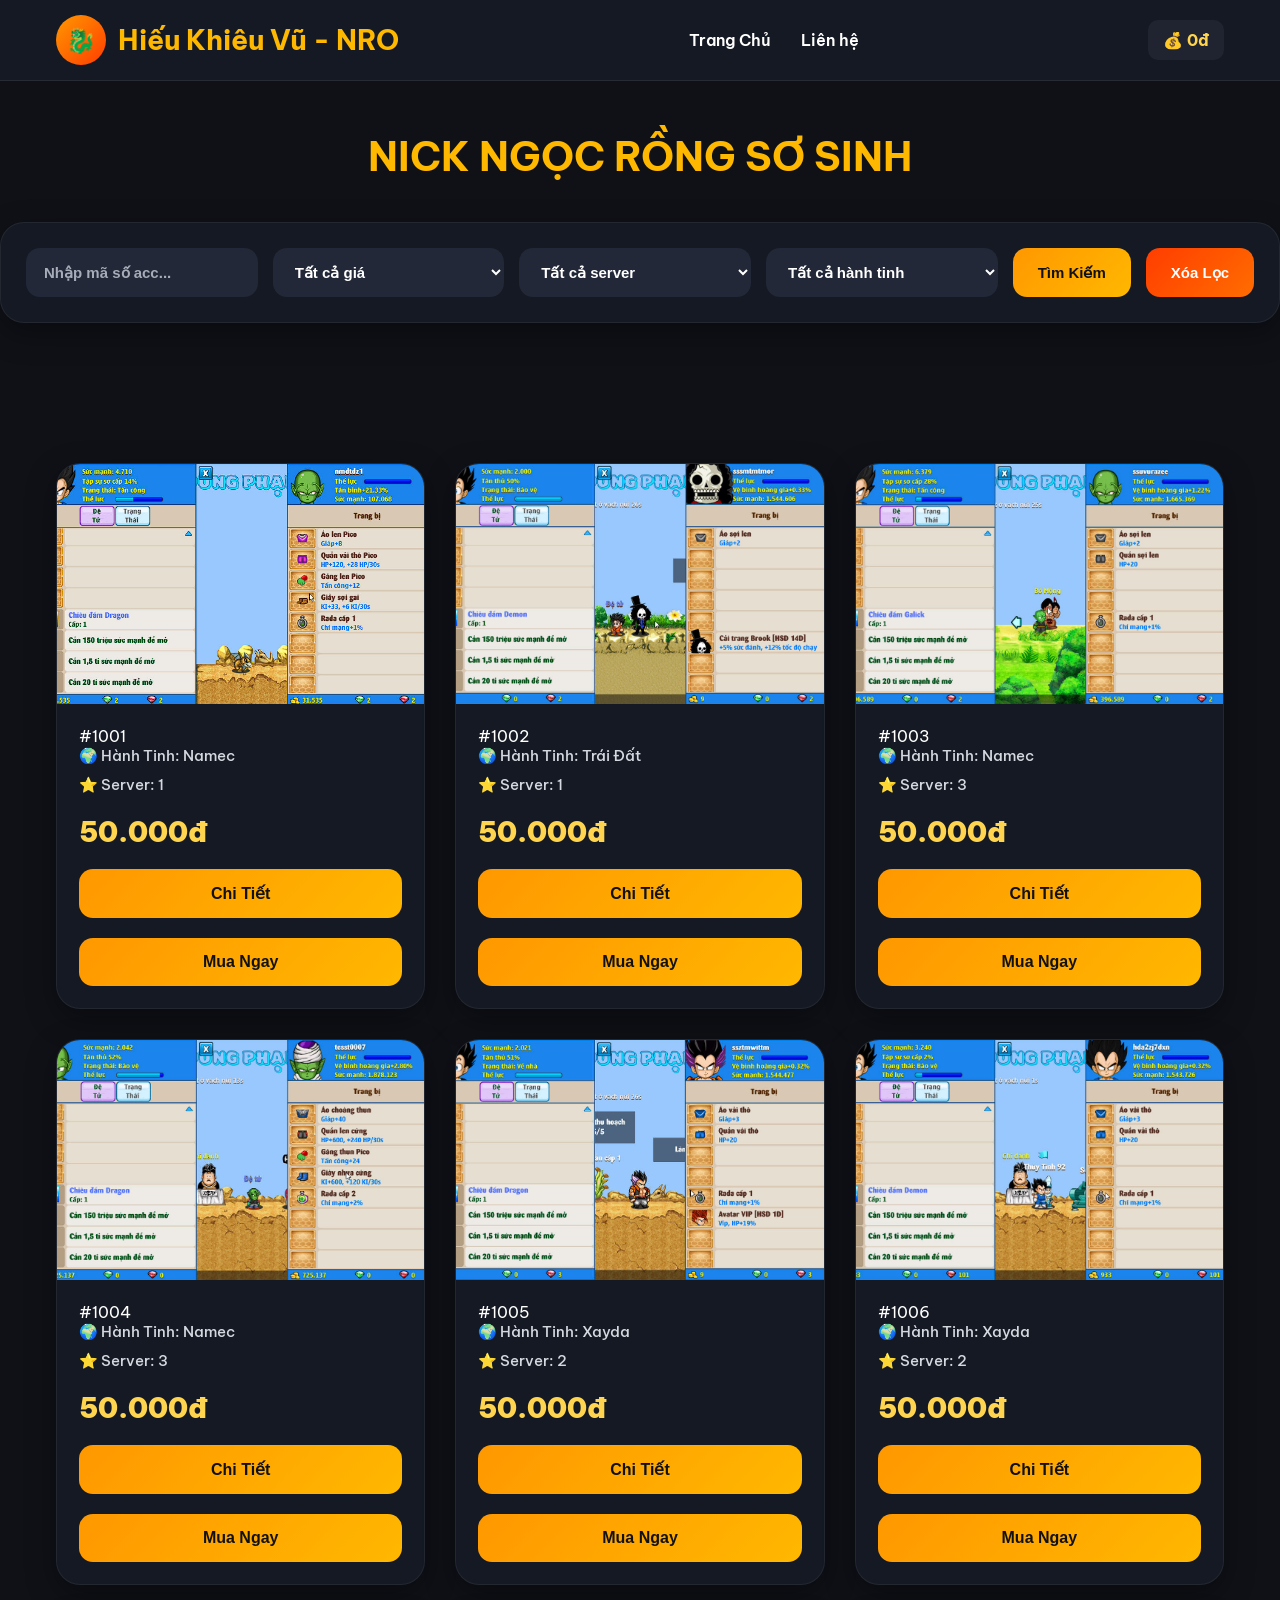
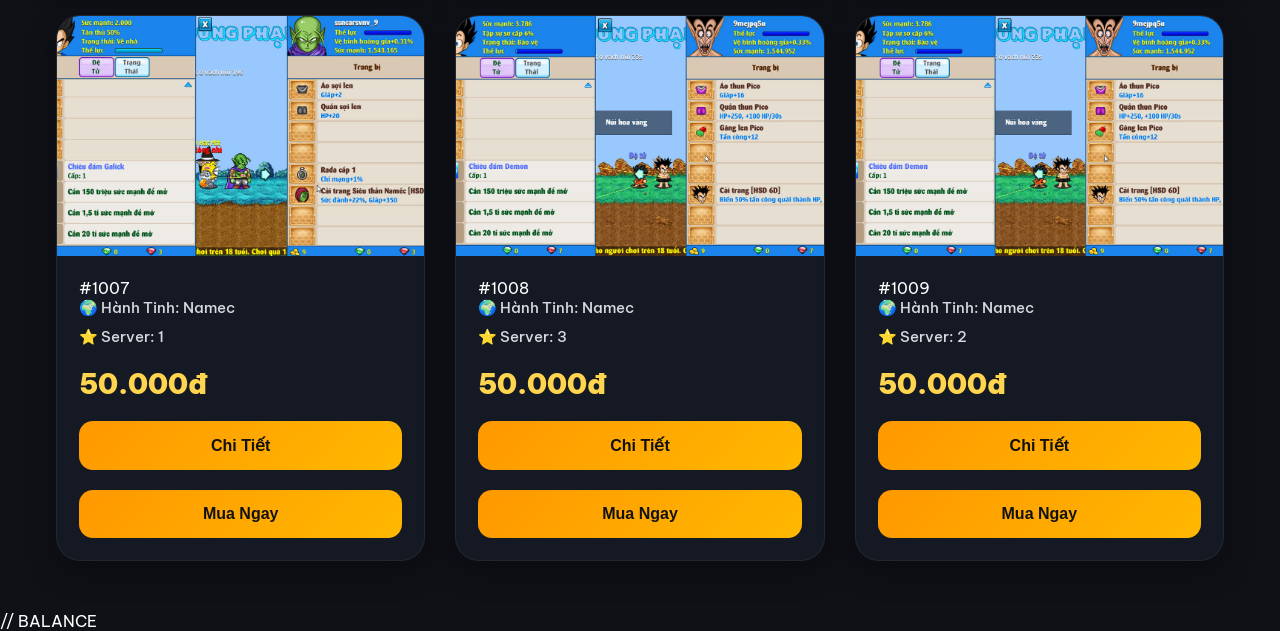
<file: nicksosinh.html>
<!DOCTYPE html>
<html lang="vi">
<head>
    <meta charset="UTF-8">
    <meta name="viewport" content="width=device-width, initial-scale=1.0">
    <title>Nick Ngọc Rồng Sơ Sinh</title>

    <link rel="stylesheet" href="css/style.css">

    <link href="https://fonts.googleapis.com/css2?family=Be+Vietnam+Pro:wght@400;500;700;800&display=swap" rel="stylesheet">

</head>

<body>

    <!-- HEADER -->

    <header>
        <div class="container navbar">

            <!-- LOGO -->

            <div class="logo">
                <div class="logo-icon">🐉</div>
                <h1>Hiếu Khiêu Vũ - NRO</h1>
            </div>

            <!-- MENU -->

            <nav>
                <a href="index.html">Trang Chủ</a>
                <a href="https://www.facebook.com/share/18gwoZBv5W/" target="_blank">Liên hệ</a>
            </nav>

            <!-- SỐ TIỀN -->

            <div class="header-right">
                <div class="balance" id="balance">💰 0đ</div>
            </div>
        </div>
    </header>

    <!-- TITLE -->

    <section class="products">
        <div class="container">
            <div class="section-title">
                <h2> NICK NGỌC RỒNG SƠ SINH</h2>
            </div>
        </div>

        <!-- FILTER+TIỀM KHIẾM+XÓA LỌC -->

        <div class="search-box">

            <!--TÌM MÃ ACC-->

            <input type="text" id="search-input" placeholder="Nhập mã số acc...">

            <!--LỌC GIÁ-->

            <select id="price-filter">
                <option value="">Tất cả giá</option>
                <option value="50.000">dưới 50k</option>
                <option value="100.000">dưới 100k</option>
                <option value="200.000">dưới 200k</option>
                <option value="300.000">dưới 300k</option>
            </select>

            <!--LỌC SERVER-->

            <select id="server-filter">
                <option value="">Tất cả server</option>
                <option value="1">server 1</option>
                <option value="2">server 2</option>
                <option value="3">server 3</option>
            </select>

            <!--LỌC HÀNH TINH-->

            <select id="planet-filter">
                <option value="">Tất cả hành tinh</option>
                <option value="Trái Đất">Trái Đất</option>
                <option value="Xayda">Xayda</option>
                <option value="Namec">Namec</option>
            </select>

            <!--NÚT TÌM KIẾM+XÓA-->


            <button onclick="searchAcc()">Tìm Kiếm</button>

            <button onclick="resetFilter()" class="reset-btn">Xóa Lọc</button>
        </div>
    </section>

    <!-- DANH SÁCH ACC -->
    <section class="products">
        <div class="container">
            <div class="shop-grid" id="acc-list">
            </div>
        </div>
    </section>

    // BALANCE

    <script>
     let balance =
     localStorage.getItem('balance') || 0;
     document.getElementById('balance').innerText =
     '💰 ' + 
     Number(balance).toLocaleString('vi-VN') +
     'đ';

     //LOAD ACC
  
     let allAccs = [];
     async function loadAccs(){
        const response =
        await fetch('data/nicksosinh.json');
        const accs =
        await response.json();
        allAccs = accs;
        displayAccs(accs);}


     function displayAccs(accs){
        const container =
        document.getElementById('acc-list');

        container.innerHTML =
        accs.map(acc => `
        <div class="shop-card">
            <img src="${acc.image}" alt="">
            <div class="shop-info">
                 #${acc.id}</h3>
                <p>🌍 Hành Tinh: ${acc.planet}</p>
                <p>⭐ Server: ${acc.server}</p>
                <div class="shop-price">
                    ${Number(acc.price)
                    .toLocaleString('vi-VN')}đ
                    </div>
                    <!-- BUTTONS -->
                    <div class="shop-buttons">
                        <button onclick="showDetail('${acc.id}')">
                            Chi Tiết
                        </button>
                        ${
                            acc.sold
                            ?
                            `<button disabled
                              style="
                              background:#555;
                              color:white;
                              cursor:not-allowed;
                              ">
                              Đã Bán
                            </button>`

                            :

                            `<button onclick="buyAcc('${acc.id}')">
                                Mua Ngay
                            </button>`
                        }
                    </div>
                </div>
            </div>
        `).join('');}

     function searchAcc(){

        let keyword =
        document.getElementById('search-input')
        .value
        .trim();

        let price =
        document.getElementById('price-filter')
        .value;

        let server =
        document.getElementById('server-filter')
        .value;

        let planet =
        document.getElementById('planet-filter')
        .value;

        let filtered =
        allAccs.filter(acc => {

            let matchId =
            acc.id.includes(keyword);

            let matchPrice =
            !price || acc.price <= Number(price);

            let matchServer =
            !server || acc.server === server;

            let matchPlanet =
            !planet || acc.planet === planet;

            return (
                matchId &&
                matchPrice &&
                matchServer &&
                matchPlanet
            );

        });

        displayAccs(filtered);}
     function resetFilter(){

        document.getElementById('search-input')
        .value = '';

        document.getElementById('price-filter')
        .value = '';

        document.getElementById('server-filter')
        .value = '';

        document.getElementById('planet-filter')
        .value = '';

        displayAccs(allAccs);
        let soldAccs =
        JSON.parse(
            localStorage.getItem('soldAccs')
        ) || [];
        allAccs = accs.map(acc => {
            if(soldAccs.includes(acc.id)){
                acc.sold = true;
            }
            return acc;
        });}
     /*-- bán acc--*/
     function buyAcc(id){
        let acc =
        allAccs.find(acc => acc.id === id);
        if(!acc) return;
        let balance =
        Number(
            localStorage.getItem('balance')
        ) || 0;
        
        /* KIỂM TRA TIỀN */
        
        if(balance < acc.price){
            alert('Không đủ tiền để mua acc!');
            return;
        }
        let confirmBuy =
        confirm(
            'Bạn muốn mua ACC #' +
            id +
            ' với giá ' +
            acc.price.toLocaleString('vi-VN') +
            'đ ?'
        );

        if(!confirmBuy) return;


        /* TRỪ TIỀN */
        balance -= acc.price;

        localStorage.setItem(
            'balance',
            balance
        );


        /* CẬP NHẬT SỐ DƯ */

        document.getElementById('balance')
        .innerText =
        '💰 ' +
        balance.toLocaleString('vi-VN') +
        'đ';


        /* LƯU ACC ĐÃ BÁN */

        let soldAccs =
        JSON.parse(
            localStorage.getItem('soldAccs')
        ) || [];

        soldAccs.push(id);

        localStorage.setItem(
            'soldAccs',
            JSON.stringify(soldAccs)
        );


        /* ĐỔI TRẠNG THÁI */

        allAccs =
        allAccs.map(acc => {


            if(acc.id === id){

                acc.sold = true;

            }

            return acc;

        });


        displayAccs(allAccs);

        alert(
            'Mua ACC #' +
            id +
            ' thành công!'
        );

     }
     loadAccs();
    </script>
</body>

</html>
</file>
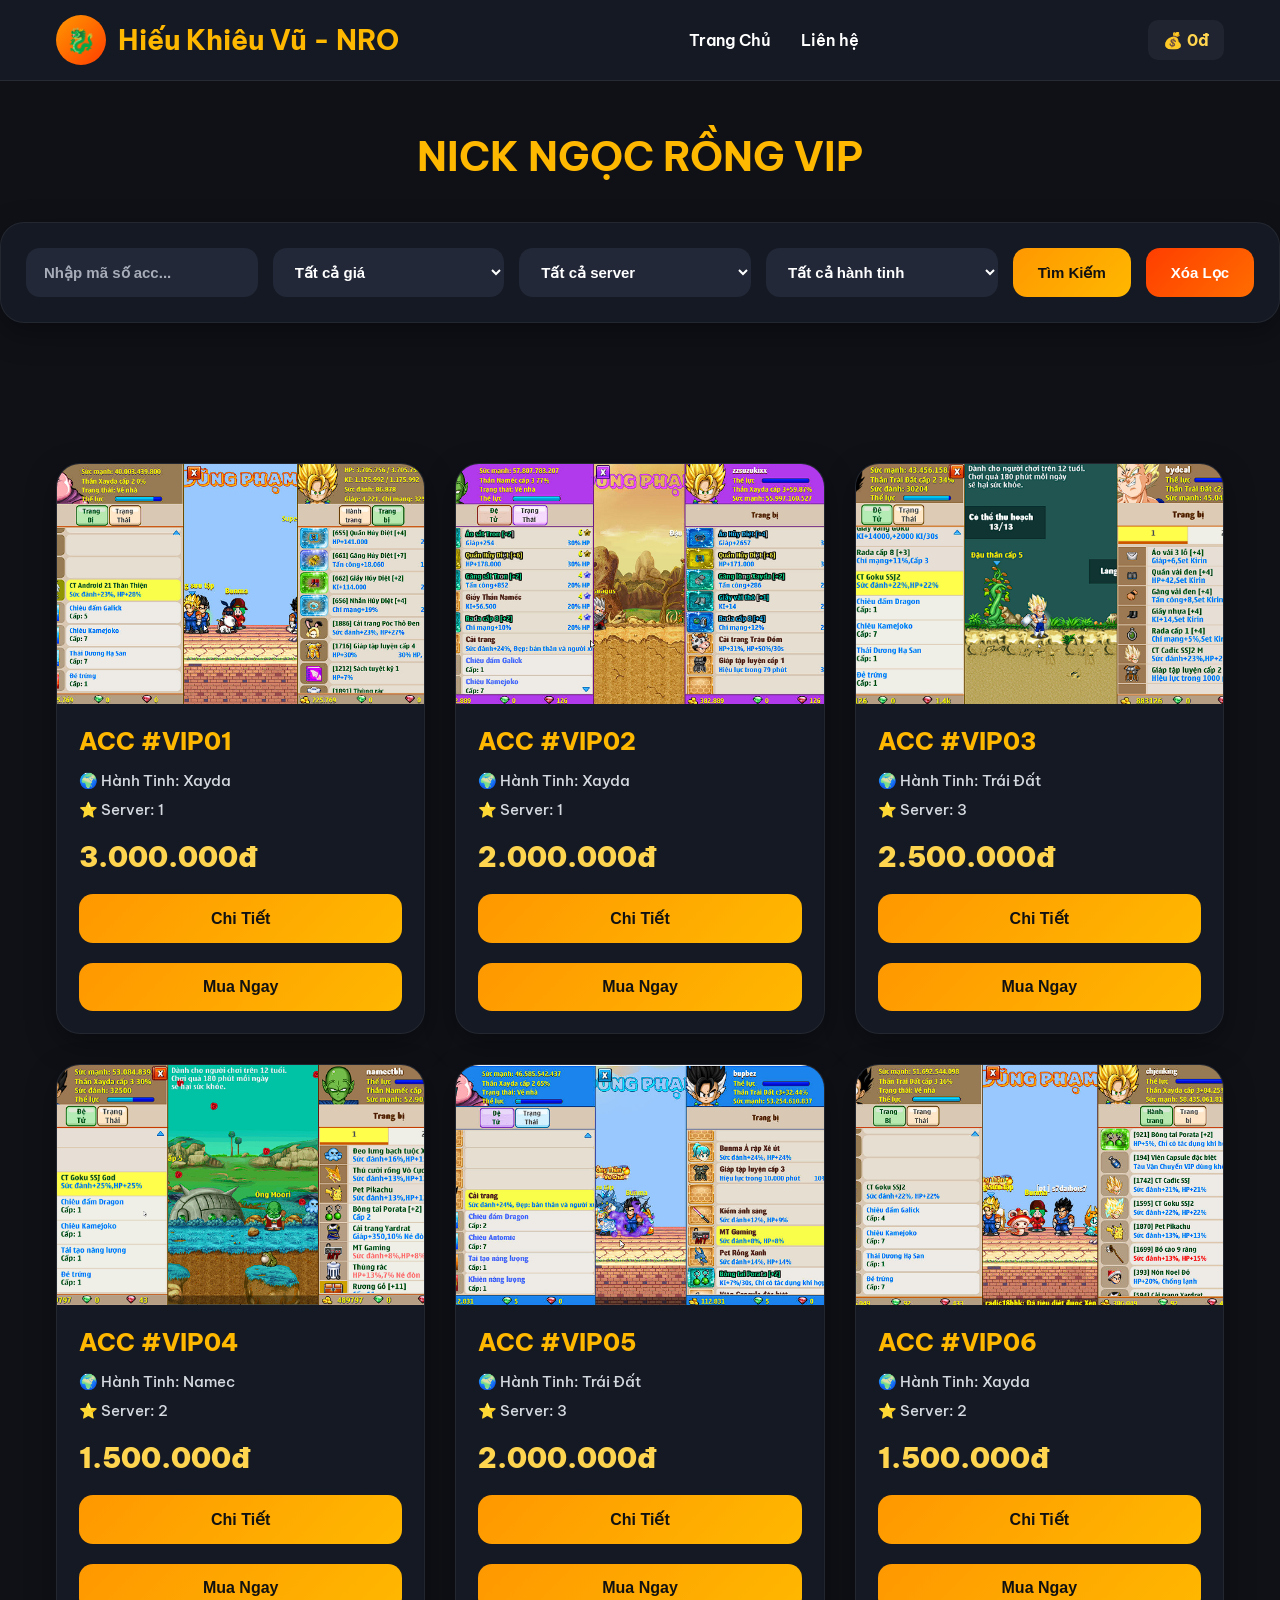
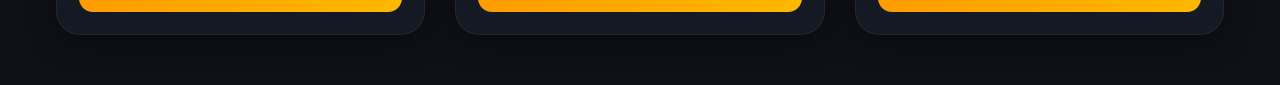
<file: nickvip.html>
<!DOCTYPE html>
<html lang="vi">

<head>

    <meta charset="UTF-8">

    <meta name="viewport" content="width=device-width, initial-scale=1.0">

    <title>Nick Ngọc Rồng VIP</title>

    <link rel="stylesheet" href="css/style.css">

    <link href="https://fonts.googleapis.com/css2?family=Be+Vietnam+Pro:wght@400;500;700;800&display=swap" rel="stylesheet">

</head>

<body>

    <!-- HEADER -->

    <header>

        <div class="container navbar">

            <!-- LOGO -->

            <div class="logo">

                <div class="logo-icon">🐉</div>

                <h1>Hiếu Khiêu Vũ - NRO</h1>

            </div>

            <!-- MENU -->

            <nav>
                <a href="index.html">Trang Chủ</a>
                <a href="https://www.facebook.com/share/18gwoZBv5W/" target="_blank"> Liên hệ</a>
            </nav>

            <!-- SỐ TIỀN -->

            <div class="header-right">
                <div class="balance" id="balance">💰 0đ </div>
            </div>
        </div>
    </header>

    <!-- TITLE -->

    <section class="products">
        <div class="container">
            <div class="section-title">
                <h2>NICK NGỌC RỒNG VIP</h2>
            </div>
        </div>

        <!-- SEARCH + FILTER -->

        <div class="search-box">

            <!-- TÌM MÃ ACC -->

            <input type="text"id="search-input" placeholder="Nhập mã số acc...">

            <!-- LỌC GIÁ -->

            <select id="price-filter">
                <option value="">Tất cả giá</option>
                <option value="500000"> Dưới 500k</option>
                <option value="1000000">Dưới 1000k</option>
                <option value="2000000">Dưới 2000k</option>
                <option value="3000000">Dưới 3000k</option>
            </select>

            <!-- LỌC SERVER -->

            <select id="server-filter">

                <option value="">Tất cả server</option>
                <option value="1">Server 1</option>
                <option value="2">Server 2</option>
                <option value="3">Server 3</option>
            </select>

            <!-- LỌC HÀNH TINH -->

            <select id="planet-filter">
                <option value="">Tất cả hành tinh</option>
                <option value="Trái Đất">Trái Đất</option>
                <option value="Xayda">Xayda</option>
                <option value="Namec">Namec</option>

            </select>

            <!-- NÚT TÌM KIẾM+XÓA -->

            <button onclick="searchAcc()">Tìm Kiếm</button>
            <button onclick="resetFilter()"class="reset-btn">Xóa Lọc</button>
        </div>
    </section>

    <!-- DANH SÁCH ACC -->

    <section class="products">
        <div class="container">
            <div class="shop-grid"id="acc-list"></div>
        </div>
    </section>

    <!-- MODAL CHI TIẾT -->

    <div
        class="modal"
        id="detail-modal"
    >

        <div
            class="modal-content detail-modal-content"
        >

            <span
                class="close-btn"
                onclick="closeDetail()"
            >

                &times;

            </span>

            <div id="detail-content"></div>

        </div>

    </div>


    <script>

        // ==========================
        // BALANCE
        // ==========================

        let balance =
        localStorage.getItem('balance') || 0;
        document.getElementById('balance').innerText =
            '💰 ' +
            Number(balance).toLocaleString('vi-VN') +
            'đ';

        // ==========================
        // LOAD ACC
        // ==========================

        let allAccs = [];
        async function loadAccs() {
            const response =
            await fetch('data/nickvip.json');
            const accs =
            await response.json();
            allAccs= accs;
            displayAccs(allAccs);

        }


        // ==========================
        // DISPLAY ACC
        // ==========================

        function displayAccs(accs) {
            const container =
            document.getElementById('acc-list');

            container.innerHTML =

                accs.map(acc => `

                <div class="shop-card">

                    <img
                        src="${acc.thumbnail}"
                        alt=""
                    >

                    <div class="shop-info">

                        <h3>
                            ACC #${acc.id}
                        </h3>

                        <p>
                            🌍 Hành Tinh:
                            ${acc.planet}
                        </p>

                        <p>
                            ⭐ Server:
                            ${acc.server}
                        </p>

                        <div class="shop-price">

                            ${Number(acc.price)
                                .toLocaleString('vi-VN')}đ

                        </div>

                        <div class="shop-buttons">

                            <button
                                onclick="showDetail('${acc.id}')"
                            >

                                Chi Tiết

                            </button>

                            ${
                                acc.sold

                                ?

                                `
                                <button
                                    disabled

                                    style="
                                        background:#555;
                                        color:white;
                                        cursor:not-allowed;
                                    "
                                >

                                    Đã Bán

                                </button>
                                `

                                :

                                `
                                <button
                                    onclick="buyAcc('${acc.id}')"
                                >

                                    Mua Ngay

                                </button>
                                `
                            }

                        </div>

                    </div>

                </div>

            `).join('');

        }


        // ==========================
        // SEARCH
        // ==========================

        function searchAcc() {

            let keyword =
            document.getElementById('search-input')
            .value
            .trim();

            let price =
            document.getElementById('price-filter')
            .value;

            let server =
            document.getElementById('server-filter')
            .value;

            let planet =
            document.getElementById('planet-filter')
            .value;


            let filtered =
            allAccs.filter(acc => {

                let matchId =
                acc.id.includes(keyword);

                let matchPrice =
                !price ||
                acc.price <= Number(price);

                let matchServer =
                !server ||
                acc.server === server;

                let matchPlanet =
                !planet ||
                acc.planet === planet;

                return (

                    matchId &&
                    matchPrice &&
                    matchServer &&
                    matchPlanet

                );

            });

            displayAccs(filtered);

        }


        // ==========================
        // RESET FILTER
        // ==========================

        function resetFilter() {

            document.getElementById('search-input')
            .value = '';

            document.getElementById('price-filter')
            .value = '';

            document.getElementById('server-filter')
            .value = '';

            document.getElementById('planet-filter')
            .value = '';

            displayAccs(allAccs);

        }


        // ==========================
        // BUY ACC
        // ==========================

        function buyAcc(id) {

            let acc =
            allAccs.find(acc => acc.id === id);

            if (!acc) return;


            let balance =
            Number(
                localStorage.getItem('balance')
            ) || 0;


            // CHECK MONEY

            if (balance < acc.price) {

                alert('Không đủ tiền để mua acc!');

                return;

            }


            let confirmBuy =
            confirm(

                'Bạn muốn mua ACC #' +
                id +
                ' với giá ' +
                acc.price.toLocaleString('vi-VN') +
                'đ ?'

            );

            if (!confirmBuy) return;


            // TRỪ TIỀN

            balance -= acc.price;

            localStorage.setItem(
                'balance',
                balance
            );


            // UPDATE BALANCE

            document.getElementById('balance')
            .innerText =

                '💰 ' +
                balance.toLocaleString('vi-VN') +
                'đ';


            // SAVE SOLD

            let soldAccs =
            JSON.parse(
                localStorage.getItem('soldAccs')
            ) || [];

            soldAccs.push(id);

            localStorage.setItem(

                'soldAccs',

                JSON.stringify(soldAccs)

            );


            // UPDATE TRẠNG THÁI

            acc.sold = true;
            displayAccs(allAccs);


            displayAccs(allAccs);

            closeDetail();

            alert(

                'Mua ACC #' +
                id +
                ' thành công!'

            );

        }


        // ==========================
        // DETAIL
        // ==========================

        function showDetail(id) {

            let acc =
            allAccs.find(acc => acc.id === id);

            if (!acc) return;


            document.getElementById('detail-modal')
            .style.display = 'flex';


            document.getElementById('detail-content')
            .innerHTML = `

                <div class="detail-title">

                    ACC #${acc.id}

                </div>


                <div class="detail-info">

                    <div class="detail-badge">

                        🌍 ${acc.planet}

                    </div>

                    <div class="detail-badge">

                        ⭐ Server ${acc.server}

                    </div>

                    <div class="detail-badge">

                        💰 ${Number(acc.price)
                            .toLocaleString('vi-VN')}đ

                    </div>

                </div>


                <div class="detail-images">

                    ${acc.images.map(img => `

                        <img src="${img}">

                    `).join('')}

                </div>


                ${
                    acc.sold

                    ?

                    `
                    <button
                        class="detail-buy-btn"
                        disabled

                        style="
                            background:#555;
                            cursor:not-allowed;
                        "
                    >

                        Đã Bán

                    </button>
                    `

                    :

                    `
                    <button
                        class="detail-buy-btn"

                        onclick="buyAcc('${acc.id}')"
                    >

                        Mua Ngay

                    </button>
                    `
                }

            `;

        }


        // ==========================
        // CLOSE DETAIL
        // ==========================

        function closeDetail() {

            document.getElementById('detail-modal')
            .style.display = 'none';

        }


        // ==========================
        // START
        // ==========================

        loadAccs();

    </script>

</body>

</html>
</file>
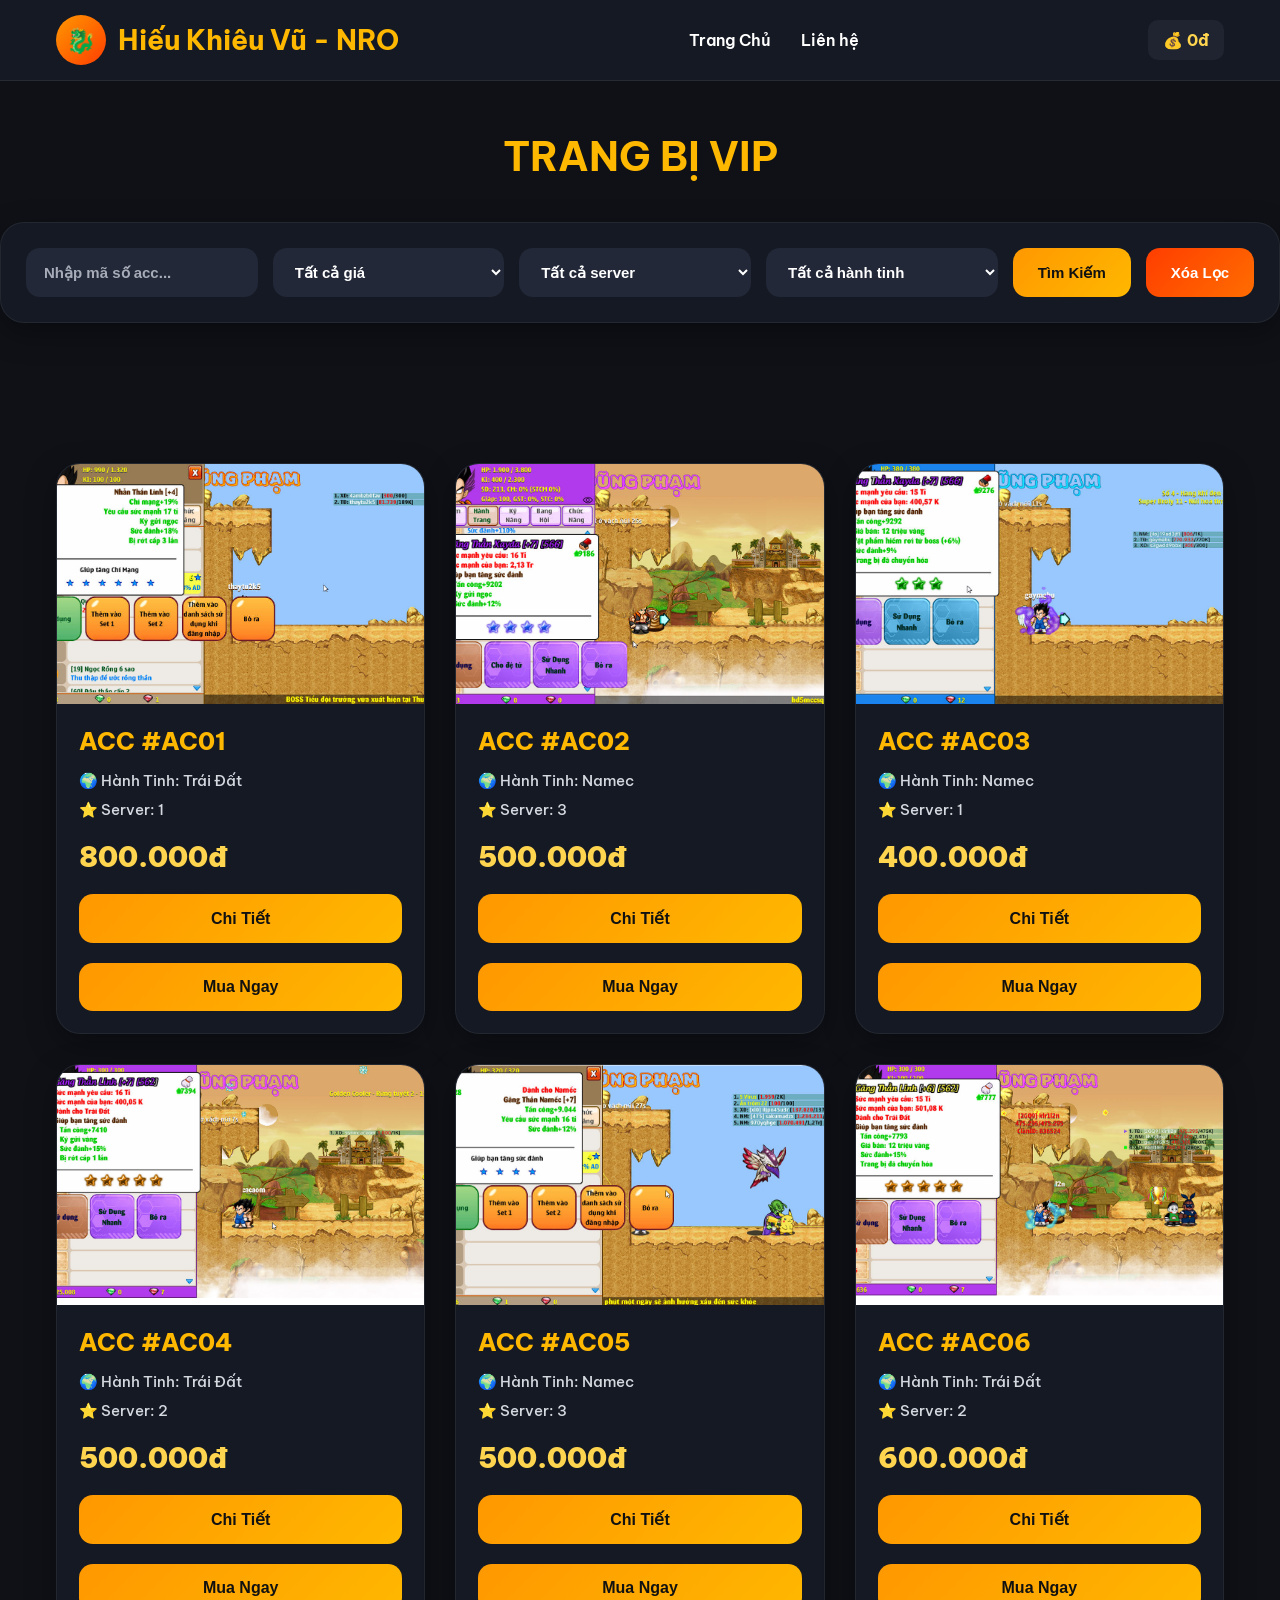
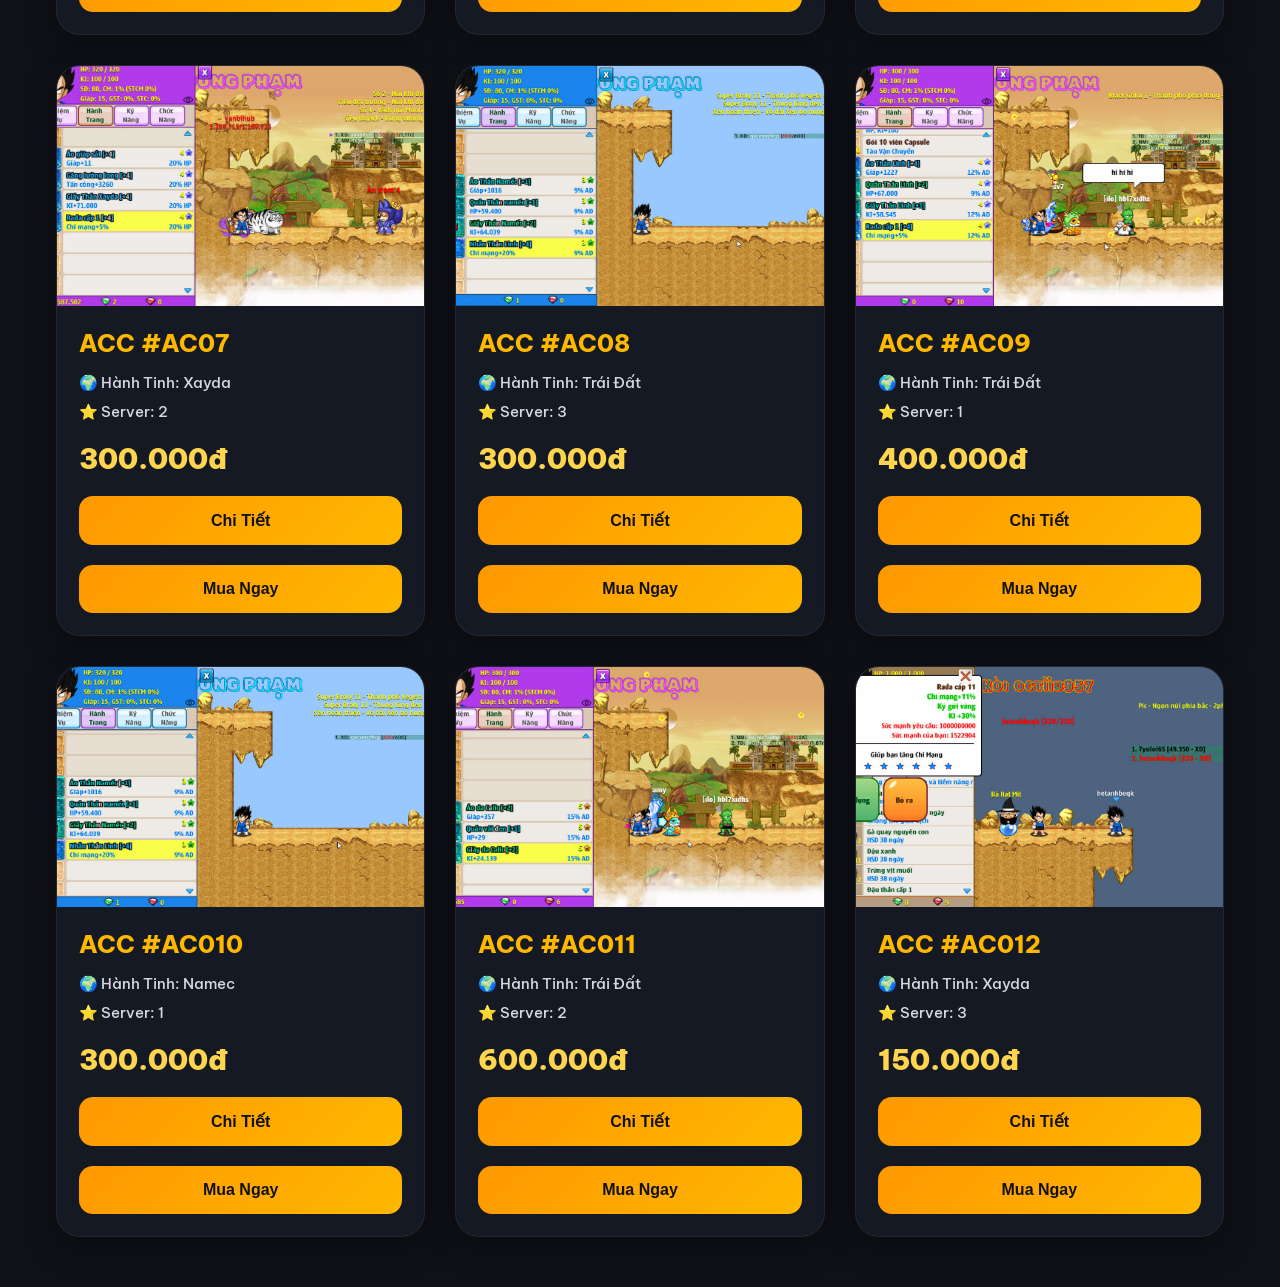
<file: trangbivip.html>
<!DOCTYPE html>
<html lang="vi">

<head>

    <meta charset="UTF-8">

    <meta name="viewport" content="width=device-width, initial-scale=1.0">

    <title>Trang bị VIP</title>

    <link rel="stylesheet" href="css/style.css">

    <link href="https://fonts.googleapis.com/css2?family=Be+Vietnam+Pro:wght@400;500;700;800&display=swap" rel="stylesheet">

</head>

<body>

    <!-- HEADER -->

    <header>

        <div class="container navbar">

            <!-- LOGO -->

            <div class="logo">

                <div class="logo-icon">🐉</div>

                <h1>Hiếu Khiêu Vũ - NRO</h1>

            </div>

            <!-- MENU -->

            <nav>
                <a href="index.html">Trang Chủ</a>
                <a href="https://www.facebook.com/share/18gwoZBv5W/" target="_blank"> Liên hệ</a>
            </nav>

            <!-- SỐ TIỀN -->

            <div class="header-right">
                <div class="balance" id="balance">💰 0đ </div>
            </div>
        </div>
    </header>

    <!-- TITLE -->

    <section class="products">
        <div class="container">
            <div class="section-title">
                <h2>TRANG BỊ VIP</h2>
            </div>
        </div>

        <!-- SEARCH + FILTER -->

        <div class="search-box">

            <!-- TÌM MÃ ACC -->

            <input type="text"id="search-input" placeholder="Nhập mã số acc...">

            <!-- LỌC GIÁ -->

            <select id="price-filter">
                <option value="">Tất cả giá</option>
                <option value="500000"> Dưới 500k</option>
                <option value="1000000">Dưới 1000k</option>
                <option value="2000000">Dưới 2000k</option>
                <option value="3000000">Dưới 3000k</option>
            </select>

            <!-- LỌC SERVER -->

            <select id="server-filter">

                <option value="">Tất cả server</option>
                <option value="1">Server 1</option>
                <option value="2">Server 2</option>
                <option value="3">Server 3</option>
            </select>

            <!-- LỌC HÀNH TINH -->

            <select id="planet-filter">
                <option value="">Tất cả hành tinh</option>
                <option value="Trái Đất">Trái Đất</option>
                <option value="Xayda">Xayda</option>
                <option value="Namec">Namec</option>

            </select>

            <!-- NÚT TÌM KIẾM+XÓA -->

            <button onclick="searchAcc()">Tìm Kiếm</button>
            <button onclick="resetFilter()"class="reset-btn">Xóa Lọc</button>
        </div>
    </section>

    <!-- DANH SÁCH ACC -->

    <section class="products">
        <div class="container">
            <div class="shop-grid"id="acc-list"></div>
        </div>
    </section>

    <!-- MODAL CHI TIẾT -->

    <div
        class="modal"
        id="detail-modal"
    >

        <div
            class="modal-content detail-modal-content"
        >

            <span
                class="close-btn"
                onclick="closeDetail()"
            >

                &times;

            </span>

            <div id="detail-content"></div>

        </div>

    </div>


    <script>

        // ==========================
        // BALANCE
        // ==========================

        let balance =
        localStorage.getItem('balance') || 0;
        document.getElementById('balance').innerText =
            '💰 ' +
            Number(balance).toLocaleString('vi-VN') +
            'đ';

        // ==========================
        // LOAD ACC
        // ==========================

        let allAccs = [];
        async function loadAccs() {
            const response =
            await fetch('data/trangbivip.json');
            const accs =
            await response.json();
            allAccs= accs;
            displayAccs(allAccs);

        }


        // ==========================
        // DISPLAY ACC
        // ==========================

        function displayAccs(accs) {
            const container =
            document.getElementById('acc-list');

            container.innerHTML =

                accs.map(acc => `

                <div class="shop-card">

                    <img
                        src="${acc.thumbnail}"
                        alt=""
                    >

                    <div class="shop-info">

                        <h3>
                            ACC #${acc.id}
                        </h3>

                        <p>
                            🌍 Hành Tinh:
                            ${acc.planet}
                        </p>

                        <p>
                            ⭐ Server:
                            ${acc.server}
                        </p>

                        <div class="shop-price">

                            ${Number(acc.price)
                                .toLocaleString('vi-VN')}đ

                        </div>

                        <div class="shop-buttons">

                            <button
                                onclick="showDetail('${acc.id}')"
                            >

                                Chi Tiết

                            </button>

                            ${
                                acc.sold

                                ?

                                `
                                <button
                                    disabled

                                    style="
                                        background:#555;
                                        color:white;
                                        cursor:not-allowed;
                                    "
                                >

                                    Đã Bán

                                </button>
                                `

                                :

                                `
                                <button
                                    onclick="buyAcc('${acc.id}')"
                                >

                                    Mua Ngay

                                </button>
                                `
                            }

                        </div>

                    </div>

                </div>

            `).join('');

        }


        // ==========================
        // SEARCH
        // ==========================

        function searchAcc() {

            let keyword =
            document.getElementById('search-input')
            .value
            .trim();

            let price =
            document.getElementById('price-filter')
            .value;

            let server =
            document.getElementById('server-filter')
            .value;

            let planet =
            document.getElementById('planet-filter')
            .value;


            let filtered =
            allAccs.filter(acc => {

                let matchId =
                acc.id.includes(keyword);

                let matchPrice =
                !price ||
                acc.price <= Number(price);

                let matchServer =
                !server ||
                acc.server === server;

                let matchPlanet =
                !planet ||
                acc.planet === planet;

                return (

                    matchId &&
                    matchPrice &&
                    matchServer &&
                    matchPlanet

                );

            });

            displayAccs(filtered);

        }


        // ==========================
        // RESET FILTER
        // ==========================

        function resetFilter() {

            document.getElementById('search-input')
            .value = '';

            document.getElementById('price-filter')
            .value = '';

            document.getElementById('server-filter')
            .value = '';

            document.getElementById('planet-filter')
            .value = '';

            displayAccs(allAccs);

        }


        // ==========================
        // BUY ACC
        // ==========================

        function buyAcc(id) {

            let acc =
            allAccs.find(acc => acc.id === id);

            if (!acc) return;


            let balance =
            Number(
                localStorage.getItem('balance')
            ) || 0;


            // CHECK MONEY

            if (balance < acc.price) {

                alert('Không đủ tiền để mua acc!');

                return;

            }


            let confirmBuy =
            confirm(

                'Bạn muốn mua ACC #' +
                id +
                ' với giá ' +
                acc.price.toLocaleString('vi-VN') +
                'đ ?'

            );

            if (!confirmBuy) return;


            // TRỪ TIỀN

            balance -= acc.price;

            localStorage.setItem(
                'balance',
                balance
            );


            // UPDATE BALANCE

            document.getElementById('balance')
            .innerText =

                '💰 ' +
                balance.toLocaleString('vi-VN') +
                'đ';


            // SAVE SOLD

            let soldAccs =
            JSON.parse(
                localStorage.getItem('soldAccs')
            ) || [];

            soldAccs.push(id);

            localStorage.setItem(

                'soldAccs',

                JSON.stringify(soldAccs)

            );


            // UPDATE TRẠNG THÁI

            acc.sold = true;
            displayAccs(allAccs);


            displayAccs(allAccs);

            closeDetail();

            alert(

                'Mua ACC #' +
                id +
                ' thành công!'

            );

        }


        // ==========================
        // DETAIL
        // ==========================

        function showDetail(id) {

            let acc =
            allAccs.find(acc => acc.id === id);

            if (!acc) return;


            document.getElementById('detail-modal')
            .style.display = 'flex';


            document.getElementById('detail-content')
            .innerHTML = `

                <div class="detail-title">

                    ACC #${acc.id}

                </div>


                <div class="detail-info">

                    <div class="detail-badge">

                        🌍 ${acc.planet}

                    </div>

                    <div class="detail-badge">

                        ⭐ Server ${acc.server}

                    </div>

                    <div class="detail-badge">

                        💰 ${Number(acc.price)
                            .toLocaleString('vi-VN')}đ

                    </div>

                </div>


                <div class="detail-images">

                    ${acc.images.map(img => `

                        <img src="${img}">

                    `).join('')}

                </div>


                ${
                    acc.sold

                    ?

                    `
                    <button
                        class="detail-buy-btn"
                        disabled

                        style="
                            background:#555;
                            cursor:not-allowed;
                        "
                    >

                        Đã Bán

                    </button>
                    `

                    :

                    `
                    <button
                        class="detail-buy-btn"

                        onclick="buyAcc('${acc.id}')"
                    >

                        Mua Ngay

                    </button>
                    `
                }

            `;

        }


        // ==========================
        // CLOSE DETAIL
        // ==========================

        function closeDetail() {

            document.getElementById('detail-modal')
            .style.display = 'none';

        }


        // ==========================
        // START
        // ==========================

        loadAccs();

    </script>

</body>

</html>
</file>
<file: css/style.css>
*{
    margin:0;
    padding:0;
    box-sizing:border-box;
}

html,
body{
    overflow-x:hidden;
}

body{
    font-family:'Be Vietnam Pro',sans-serif;
    background:#0f1117;
    color:white;
}

a{
    text-decoration:none;
    color:white;
}

.container{
    width:min(1200px,100%);
    margin:auto;
    padding-inline:16px;
}

/* =========================
   HEADER
========================= */

header{
    background:#151923;
    border-bottom:1px solid rgba(255,255,255,0.08);
}

.navbar{
    min-height:80px;
    display:flex;
    align-items:center;
    justify-content:space-between;
    gap:20px;
}

.logo{
    display:flex;
    align-items:center;
    gap:12px;
}

.logo h1{
    font-size:28px;
    color:#ffb800;
    line-height:1.2;
}

.logo-icon{
    width:50px;
    height:50px;
    border-radius:50%;
    background:linear-gradient(135deg,#ff9800,#ff3d00);
    display:flex;
    align-items:center;
    justify-content:center;
    font-size:24px;
}

nav{
    display:flex;
    gap:30px;
}

nav a{
    font-weight:600;
    transition:0.3s;
}

nav a:hover{
    color:#ffb800;
}

.header-right{
    display:flex;
    align-items:center;
    gap:15px;
}

.balance{
    background:#1f2430;
    padding:10px 15px;
    border-radius:10px;
    color:#ffd54f;
    font-weight:700;
}

.login-btn{
    padding:10px 20px;
    border:none;
    background:#ff9800;
    color:black;
    font-weight:bold;
    border-radius:10px;
    cursor:pointer;
    transition:0.3s;
}

.login-btn:hover{
    transform:translateY(-2px);
}

/* =========================
   HERO
========================= */

.hero{
    padding:40px 0;
}

.hero-wrapper{
    display:grid;
    grid-template-columns:minmax(280px,320px) 1fr;
    gap:25px;
}

.deposit-box{
    width:100%;
    max-width:320px;
    background:#151923;
    padding:25px;
    border-radius:20px;
}

.deposit-box h3{
    margin-bottom:20px;
}

.deposit-box input{
    width:100%;
    padding:14px;
    margin-bottom:15px;
    border:none;
    border-radius:10px;
    background:#222838;
    color:white;
}

.deposit-box button{
    width:100%;
    padding:14px;
    border:none;
    background:#ff9800;
    border-radius:10px;
    font-weight:bold;
    cursor:pointer;
}

.banner{
    width:100%;
    aspect-ratio:16/7;
    min-height:220px;
}

.banner img{
    width:100%;
    height:100%;
    object-fit:cover;
    border-radius:20px;
    display:block;
}

/* =========================
   PRODUCTS
========================= */

.products{
    padding:50px 0;
}

.section-title{
    text-align:center;
    margin-bottom:40px;
}

.section-title h2{
    font-size:clamp(28px,8vw,40px);
    color:#ffb800;
}

.nick-grid{
    display:grid;
    grid-template-columns:repeat(auto-fit,minmax(250px,1fr));
    gap:25px;
}

.nick-card{
    background:#151923;
    border-radius:20px;
    overflow:hidden;
    transition:0.3s;
}

.nick-card:hover{
    transform:translateY(-5px);
}

.nick-card img{
    width:100%;
    height:220px;
    object-fit:cover;
    display:block;
}

.nick-content{
    padding:20px;
}

.nick-content h3{
    margin-bottom:10px;
}

.info{
    margin-bottom:8px;
    color:#c7c7c7;
}

.price{
    margin-top:15px;
    color:#ffd54f;
    font-size:24px;
    font-weight:700;
}

.buy-btn{
    width:100%;
    margin-top:20px;
    padding:12px;
    border:none;
    background:#ff9800;
    border-radius:10px;
    font-weight:bold;
    cursor:pointer;
}

/* =========================
   MODAL
========================= */

.modal{
    position:fixed;
    inset:0;
    background:rgba(0,0,0,0.7);
    display:none;
    justify-content:center;
    align-items:center;
    z-index:999;
}

.modal-content{
    width:95%;
    max-width:400px;
    background:#151923;
    padding:30px;
    border-radius:20px;
    position:relative;
}

.modal-content h2{
    margin-bottom:20px;
}

.modal-content input{
    width:100%;
    padding:14px;
    border:none;
    border-radius:10px;
    background:#222838;
    color:white;
    margin-bottom:20px;
}

.modal-content button{
    width:100%;
    padding:14px;
    border:none;
    background:#ff9800;
    border-radius:10px;
    font-weight:bold;
    cursor:pointer;
}

.close-btn{
    position:absolute;
    top:15px;
    right:20px;
    font-size:30px;
    cursor:pointer;
}

/* =========================
   SERVICES
========================= */

.services{
    padding:90px 0;
    background:
    radial-gradient(circle at top left,#1b2233,#0f1117);
}

.service-grid{
    display:grid;
    grid-template-columns:repeat(auto-fit,minmax(300px,1fr));
    gap:35px;
}

.service-card{
    position:relative;
    background:rgba(22,27,39,0.95);
    border-radius:28px;
    overflow:hidden;
    transition:0.45s;
    border:1px solid rgba(255,255,255,0.06);
    box-shadow:0 10px 35px rgba(0,0,0,0.5);
    backdrop-filter:blur(12px);
    display:flex;
    flex-direction:column;
    height:100%;
}

.service-card::before{
    content:'';
    position:absolute;
    inset:0;
    background:
    linear-gradient(
        135deg,
        rgba(255,152,0,0.15),
        transparent,
        transparent
    );
    opacity:0;
    transition:0.4s;
}

.service-card:hover::before{
    opacity:1;
}

.service-card:hover{
    transform:translateY(-12px) scale(1.02);
    border-color:rgba(255,184,0,0.4);
    box-shadow:0 20px 50px rgba(255,152,0,0.2);
}

.service-card img{
    width:100%;
    height:240px;
    object-fit:cover;
    transition:0.5s;
    display:block;
}

.service-card:hover img{
    transform:scale(1.08);
}

.service-content{
    padding:20px;
    text-align:center;
    display:flex;
    flex-direction:column;
    flex:1;
}

.service-content h3{
    font-size:24px;
    font-weight:800;
    color:#ffb800;
    margin-bottom:10px;
    line-height:1.4;
}

.service-content p{
    font-size:16px;
    color:#ffd54f;
    margin-bottom:20px;
    line-height:1.5;
}

.service-content a{
    margin-top:auto;
}

.service-content button{
    width:100%;
    padding:14px;
    border:none;
    border-radius:14px;
    background:#ff9800;
    color:white;
    font-size:18px;
    font-weight:700;
    cursor:pointer;
    transition:0.3s;
}

.service-content button:hover{
    background:#ffb800;
    transform:translateY(-3px);
}

/* =========================
   RESPONSIVE
========================= */

@media (max-width:768px){

    .navbar{
        flex-direction:column;
        align-items:center;
        justify-content:center;
        padding:20px 0;
        gap:15px;
    }

    .logo{
        flex-direction:column;
        text-align:center;
    }

    .logo h1{
        font-size:22px;
    }

    nav{
        justify-content:center;
        flex-wrap:wrap;
        gap:15px;
    }

    nav a{
        font-size:15px;
    }

    .header-right{
        width:100%;
        justify-content:center;
        flex-wrap:wrap;
        gap:10px;
    }

    .login-btn{
        padding:10px 15px;
        font-size:14px;
    }

    .balance{
        font-size:14px;
        padding:10px;
    }

    .hero-wrapper{
        grid-template-columns:1fr;
    }

    .deposit-box{
        max-width:100%;
    }

    .banner{
        min-height:220px;
    }

    .service-grid,
    .nick-grid{
        grid-template-columns:1fr;
    }

    .service-card img{
        height:220px;
    }

}
/*nick-so-sinh*/
.service-link{
    text-decoration:none;
    display:block;
}

.buy-link{
    width:100%;
    padding:14px;
    border-radius:14px;
    background:#ff9800;
    color:white;
    text-align:center;
    font-size:18px;
    font-weight:700;
    margin-top:15px;
}
/* =========================
   SEARCH + FILTER
========================= */

.search-box{
    display:flex;
    flex-wrap:wrap;
    gap:15px;
    margin:40px 0;
    padding:25px;
    background:#151923;
    border-radius:24px;
    border:1px solid rgba(255,255,255,0.06);
    box-shadow:
    0 10px 30px rgba(0,0,0,0.35);
}

.search-box input,
.search-box select{
    flex:1;
    min-width:180px;
    padding:15px 18px;
    border:none;
    outline:none;
    border-radius:14px;
    background:#222838;
    color:white;
    font-size:15px;
    font-weight:600;
    transition:0.3s;
}

.search-box input:focus,
.search-box select:focus{
    border:1px solid #ff9800;
    box-shadow:
    0 0 15px rgba(255,152,0,0.35);
}

.search-box input::placeholder{
    color:#a7acb8;
}

.search-box button{
    padding:15px 25px;
    border:none;
    border-radius:14px;
    background:linear-gradient(
        135deg,
        #ff9800,
        #ffb800
    );
    color:#111;
    font-size:15px;
    font-weight:800;
    cursor:pointer;
    transition:0.35s;
}

.search-box button:hover{
    transform:
    translateY(-3px)
    scale(1.03);

    box-shadow:
    0 10px 25px rgba(255,152,0,0.35);
}


/* NÚT XÓA LỌC */

.reset-btn{
    background:
    linear-gradient(
        135deg,
        #ff3d00,
        #ff6d00
    ) !important;

    color:white !important;
}

.reset-btn:hover{
    box-shadow:
    0 10px 25px rgba(255,61,0,0.35);
}


/* =========================
   SHOP CARD
========================= */

.shop-grid{
    display:grid;
    grid-template-columns:
    repeat(auto-fit,minmax(280px,1fr));

    gap:30px;
}

.shop-card{
    background:#151923;
    border-radius:24px;
    overflow:hidden;
    transition:0.4s;
    border:1px solid rgba(255,255,255,0.06);
    box-shadow:
    0 10px 30px rgba(0,0,0,0.35);
}

.shop-card:hover{
    transform:
    translateY(-8px)
    scale(1.02);

    border-color:
    rgba(255,184,0,0.3);

    box-shadow:
    0 20px 45px rgba(255,152,0,0.18);
}

.shop-card img{
    width:100%;
    height:240px;
    object-fit:cover;
    display:block;
}

.shop-info{
    padding:22px;
}

.shop-info h3{
    font-size:24px;
    color:#ffb800;
    margin-bottom:15px;
    font-weight:800;
}

.shop-info p{
    color:#d4d8df;
    margin-bottom:10px;
    font-size:15px;
    font-weight:500;
}

.shop-price{
    margin-top:20px;
    font-size:28px;
    color:#ffd54f;
    font-weight:900;
}

.shop-info button{
    width:100%;
    margin-top:20px;
    padding:15px;
    border:none;
    border-radius:14px;
    background:
    linear-gradient(
        135deg,
        #ff9800,
        #ffb800
    );

    color:#111;
    font-size:16px;
    font-weight:800;
    cursor:pointer;
    transition:0.35s;
}

.shop-info button:hover{
    transform:
    translateY(-3px);

    box-shadow:
    0 10px 25px rgba(255,152,0,0.35);
}


/* =========================
   MOBILE
========================= */

@media (max-width:768px){

    .search-box{
        padding:18px;
    }

    .search-box input,
    .search-box select,
    .search-box button{
        width:100%;
    }

    .shop-info h3{
        font-size:20px;
    }

    .shop-price{
        font-size:24px;
    }

}
/* =========================
   ĐĂNG NHẬP
========================= */
.modal {

  display: none;

  position: fixed;

  top: 0;
  left: 0;

  width: 100%;
  height: 100%;

  background: rgba(0,0,0,0.6);

  justify-content: center;
  align-items: center;

  z-index: 9999;

}

.modal-content {

  background:#151923 ;

  width: 400px;

  padding: 30px;

  border-radius: 12px;

  display: flex;

  flex-direction: column;

  gap: 15px;

  position: relative;

}

.modal-content h2 {

  text-align: center;

  color: #ffb800;

}

.modal-content input {

  width: 100%;

  padding: 14px;

  border: none;

  border-radius: 10px;

  background: #222838;

  color: white;

  margin-bottom: 15px;

}

.modal-content button {

  padding: 12px;

  background: #ff9800;

  border: none;

  color: white;

  border-radius: 8px;

  cursor: pointer;

  font-size: 16px;

}

.close-btn {

  position: absolute;

  top: 10px;
  right: 15px;

  font-size: 28px;

  cursor: pointer;

}

.modal-content p {

  text-align: center;

}

/* =========================
   CHI TIẾT NICK VIP
========================= */

.detail-modal-content{

    width:90%;
    max-width:1000px;

    max-height:90vh;

    overflow-y:auto;

    background:#151923;

    border-radius:24px;

    padding:25px;

}

/* TITLE */

.detail-title{

    font-size:32px;

    font-weight:800;

    color:#ffb800;

    margin-bottom:20px;

    text-align:center;

}

/* INFO */

.detail-info{

    display:flex;

    flex-wrap:wrap;

    gap:15px;

    justify-content:center;

    margin-bottom:25px;

}

.detail-badge{

    background:#222838;

    padding:12px 18px;

    border-radius:12px;

    font-weight:700;

    color:#ffd54f;

}

/* IMAGES */

.detail-images{

    display:grid;

    grid-template-columns:
    repeat(auto-fit,minmax(250px,1fr));

    gap:20px;

}

.detail-images img{

    width:100%;

    border-radius:18px;

    object-fit:cover;

    transition:0.3s;

    border:2px solid transparent;

}

.detail-images img:hover{

    transform:scale(1.03);

    border-color:#ff9800;

}

/* BUTTON */

.detail-buy-btn{

    width:100%;

    margin-top:25px;

    padding:16px;

    border:none;

    border-radius:16px;

    background:
    linear-gradient(
        135deg,
        #ff9800,
        #ffb800
    );

    color:#111;

    font-size:18px;

    font-weight:800;

    cursor:pointer;

    transition:0.3s;

}

.detail-buy-btn:hover{

    transform:translateY(-3px);

    box-shadow:
    0 10px 25px rgba(255,152,0,0.35);

}

/* MOBILE */

@media (max-width:768px){

    .detail-modal-content{

        width:95%;

        padding:18px;

    }

    .detail-title{

        font-size:24px;

    }

    .detail-images{

        grid-template-columns:1fr;

    }

}
</file>
